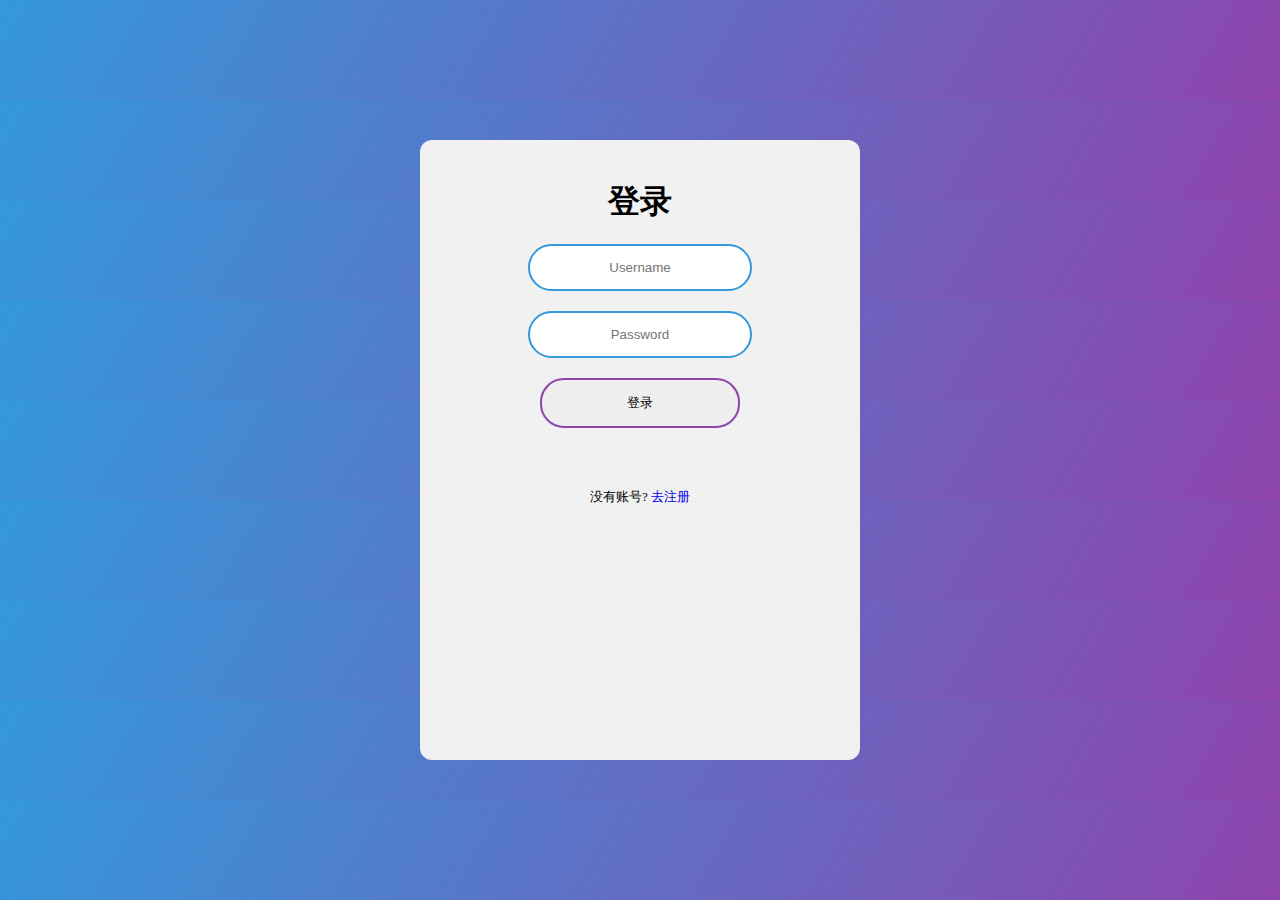
<file: form表单登录页练习/index.html>
<!DOCTYPE html>
<html lang="en">
<head>
    <meta charset="UTF-8">
    <meta name="viewport" content="width=device-width, initial-scale=1.0">
    <link rel="stylesheet" href="index.css">
    <title>登录</title>
</head>
<body>
    <form action="index.html" class="login-form" method="POST">
        <h1>登录</h1>
        <div class="user-info">
            <input type="text" name placeholder="Username">
        </div>
        <div class="user-info">
            <input type="password" name placeholder="Password">
        </div>
        <input type="submit" class="loginbt" name="Login" value="登录">
        <div class="bottom-text">
            <span>没有账号?</span>
            <a href="#" class="signup">去注册</a>
        </div>
    </form>
</body>
</html>
</file>
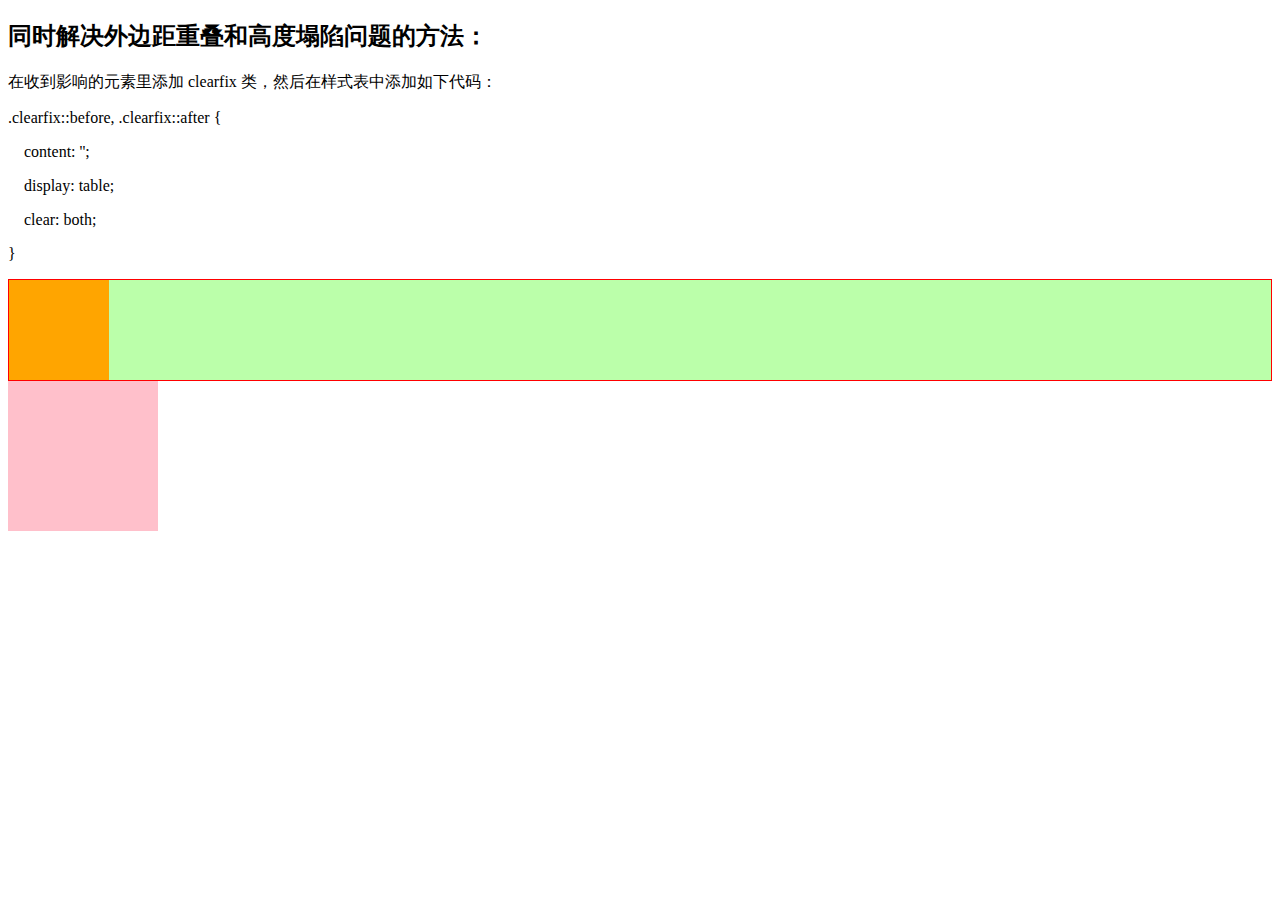
<file: 同时解决外边距重叠与高度塌陷问题/index.html>
<!DOCTYPE html>
<html lang="en">
<head>
    <meta charset="UTF-8">
    <meta name="viewport" content="width=q, initial-scale=1.0">
    <link rel="stylesheet" href="style.css">
    <title>同时解决外边距重叠与高度塌陷问题</title>
</head>
<body>
    <h2>同时解决外边距重叠和高度塌陷问题的方法：</h2>
    <p>在收到影响的元素里添加 clearfix 类，然后在样式表中添加如下代码：</p>
    <p>.clearfix::before, .clearfix::after {</p>
    <p>&nbsp;&nbsp;&nbsp;&nbsp;content: '';</p>
    <p>&nbsp;&nbsp;&nbsp;&nbsp;display: table;</p>
    <p>&nbsp;&nbsp;&nbsp;&nbsp;clear: both;</p>
    <p>}</p>
    
    <div class="box1 clearfix">
        <div class="box2"></div>
    </div>
    <div class="box3 clearfix"></div>
</body>
</html>
</file>
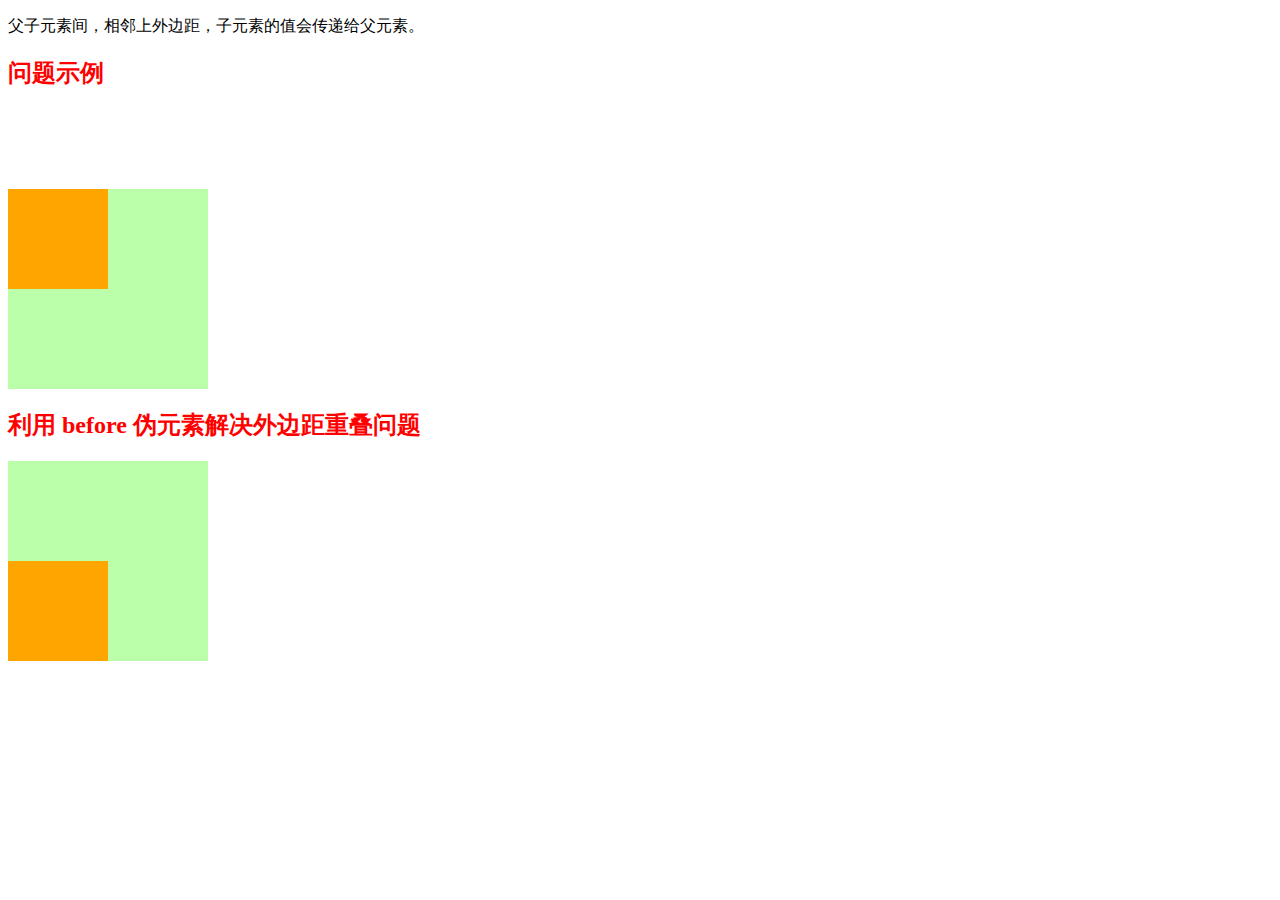
<file: 垂直方向外边距重叠问题/index.html>
<!DOCTYPE html>
<html lang="en">
<head>
    <meta charset="UTF-8">
    <meta name="viewport" content="width=device-width, initial-scale=1.0">
    <link rel="stylesheet" href="style.css">
    <title>外边距重叠问题解决示例</title>
</head>
<body>
    <p>父子元素间，相邻上外边距，子元素的值会传递给父元素。</p>
    <h2>问题示例</h2>
    <div class="box1">
        <div class="box2"></div>
    </div>

    <h2>利用 before 伪元素解决外边距重叠问题</h2>
    <div class="box3">
        <div class="box4"></div>
    </div>
</body>
</html>
</file>
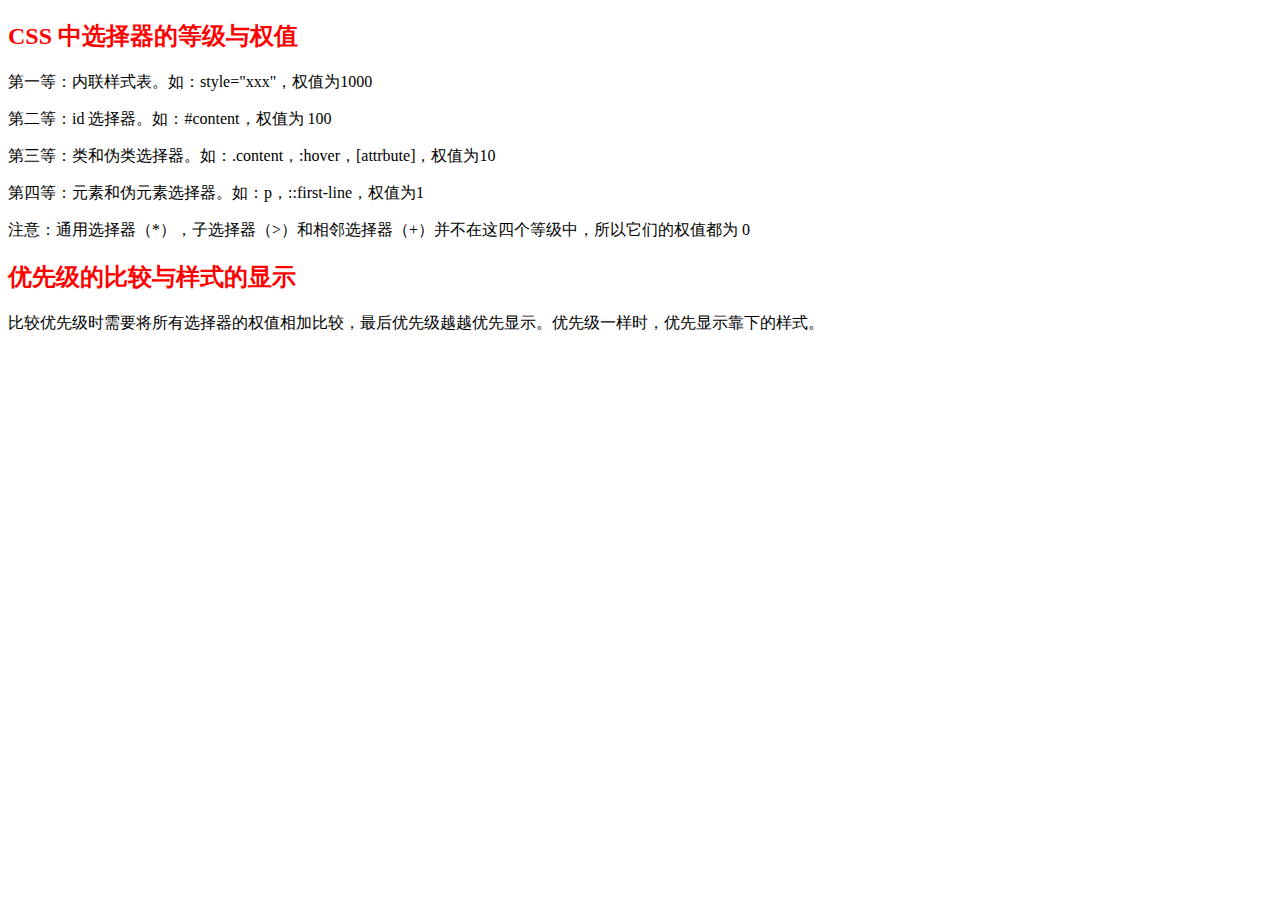
<file: 选择器权重示例/index.html>
<!DOCTYPE html>
<html lang="en">
<head>
    <meta charset="UTF-8">
    <meta name="viewport" content="width=device-width, initial-scale=1.0">
    <link rel="stylesheet" href="style.css">
    <title>CSS 中选择器的权重</title>
</head>
<body>
    <div id="content">
        <div id="main-content">
            <h2>CSS 中选择器的等级与权值</h2>
            <p>第一等：内联样式表。如：style="xxx"，权值为1000</p>
            <p>第二等：id 选择器。如：#content，权值为 100</p>
            <p>第三等：类和伪类选择器。如：.content，:hover，[attrbute]，权值为10</p>
            <p>第四等：元素和伪元素选择器。如：p，::first-line，权值为1</p>
            <p>注意：通用选择器（*），子选择器（>）和相邻选择器（+）并不在这四个等级中，所以它们的权值都为 0</p>
            <div id="paragraph">
                <h2 class="first">优先级的比较与样式的显示</h2>
                <p>比较优先级时需要将所有选择器的权值相加比较，最后优先级越越优先显示。优先级一样时，优先显示靠下的样式。</p>
            </div>
        </div>
    </div>
</body>
</html>
</file>
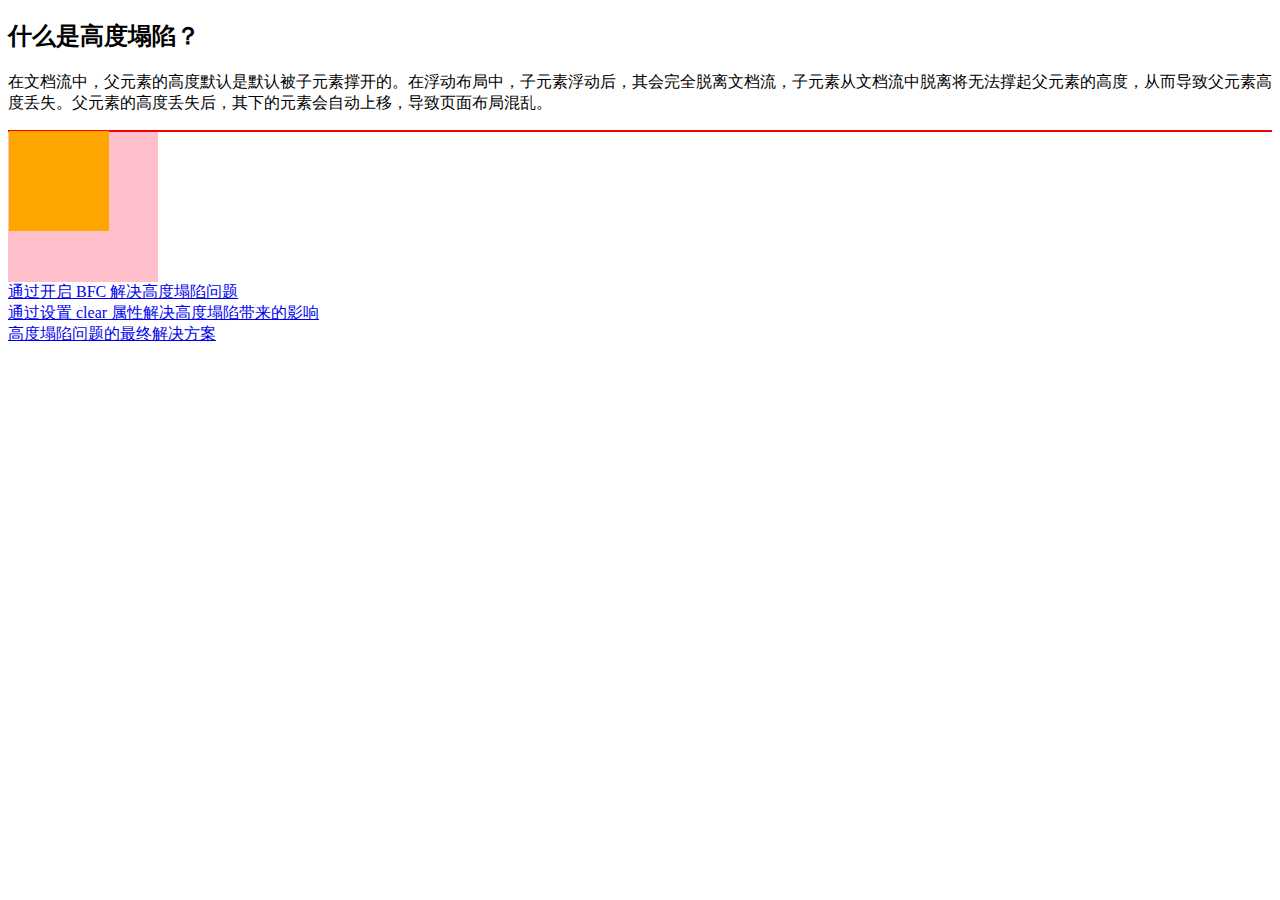
<file: 高度塌陷问题/index.html>
<!DOCTYPE html>
<html lang="en">
<head>
    <meta charset="UTF-8">
    <meta name="viewport" content="width=device-width, initial-scale=1.0">
    <link rel="stylesheet" href="style.css">
    <title>高度塌陷问题</title>
</head>
<body>
    <h2>什么是高度塌陷？</h2>
    <p>在文档流中，父元素的高度默认是默认被子元素撑开的。在浮动布局中，子元素浮动后，其会完全脱离文档流，子元素从文档流中脱离将无法撑起父元素的高度，从而导致父元素高度丢失。父元素的高度丢失后，其下的元素会自动上移，导致页面布局混乱。</p>
    <div class="box1">
        <div class="box2"></div>
    </div>
    <div class="box3"></div>
    <a href="BFC.html">通过开启 BFC 解决高度塌陷问题</a><br>
    <a href="clear.html">通过设置 clear 属性解决高度塌陷带来的影响</a><br>
    <a href="final.html">高度塌陷问题的最终解决方案</a>
</body>
</html>
</file>
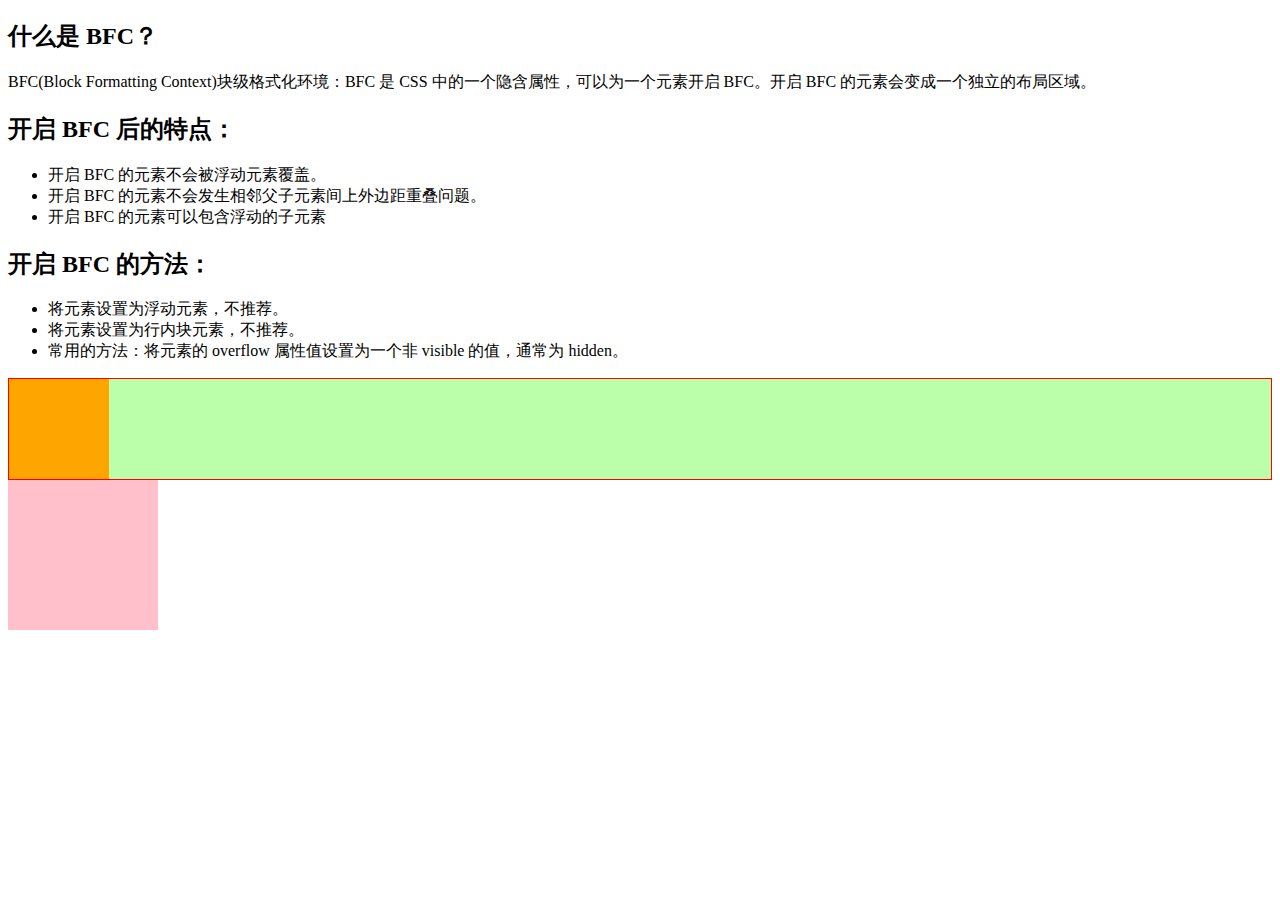
<file: 高度塌陷问题/BFC.html>
<!DOCTYPE html>
<html lang="en">
<head>
    <meta charset="UTF-8">
    <meta name="viewport" content="width=device-width, initial-scale=1.0">
    <link rel="stylesheet" href="style.css">
    <link rel="stylesheet" href="BFC.css">
    <title>BFC 解决高度塌陷问题</title>
</head>
<body>
    <h2>什么是 BFC？</h2>
    <p>BFC(Block Formatting Context)块级格式化环境：BFC 是 CSS 中的一个隐含属性，可以为一个元素开启 BFC。开启 BFC 的元素会变成一个独立的布局区域。</p>
    <h2>开启 BFC 后的特点：</h2>
    <ul>
        <li>开启 BFC 的元素不会被浮动元素覆盖。</li>
        <li>开启 BFC 的元素不会发生相邻父子元素间上外边距重叠问题。</li>
        <li>开启 BFC 的元素可以包含浮动的子元素</li>
    </ul>
    <h2>开启 BFC 的方法：</h2>
    <ul>
        <li>将元素设置为浮动元素，不推荐。</li>
        <li>将元素设置为行内块元素，不推荐。</li>
        <li>常用的方法：将元素的 overflow 属性值设置为一个非 visible 的值，通常为 hidden。</li>
    </ul>
    <div class="box1">
        <div class="box2"></div>
    </div>
    <div class="box3"></div>
</body>
</html>
</file>
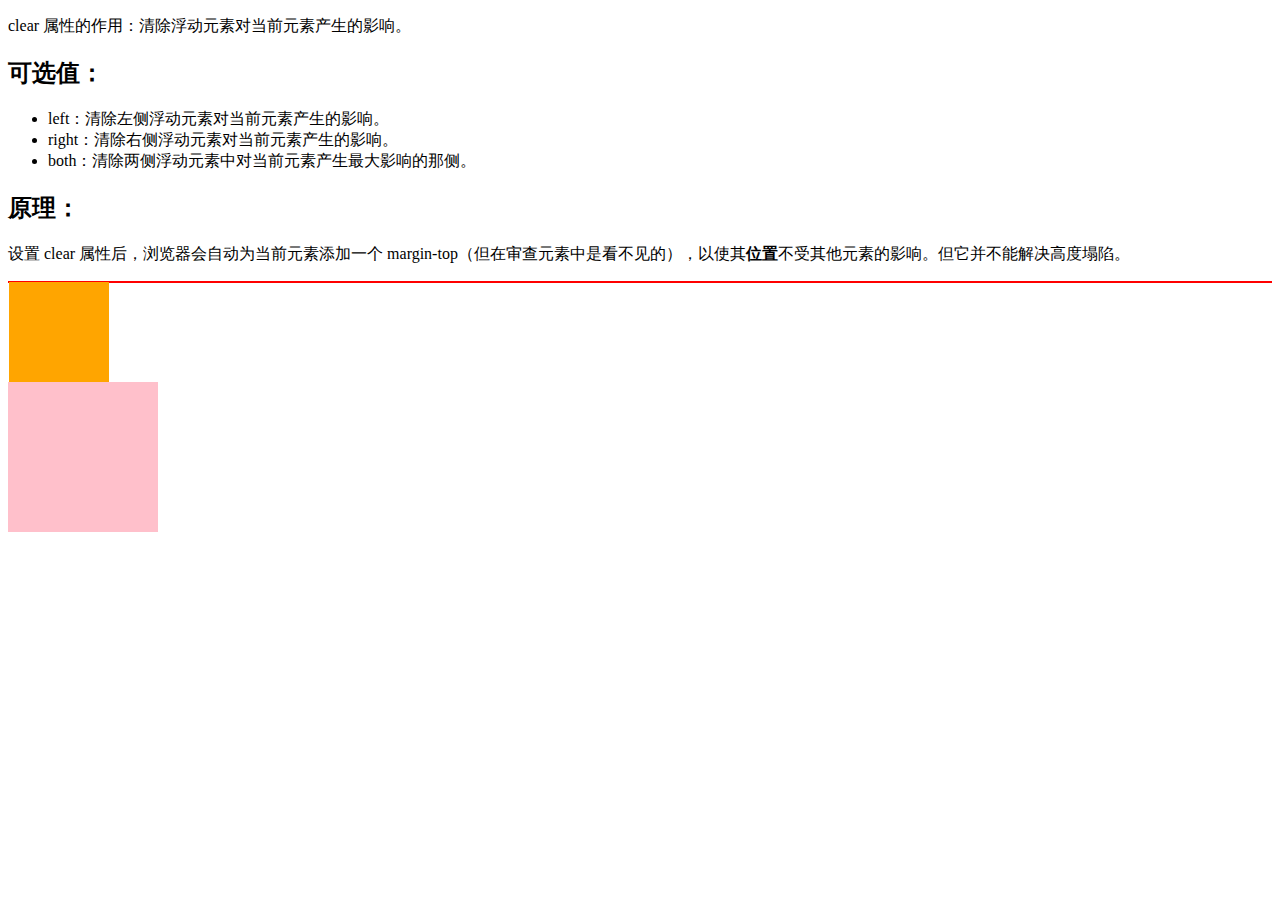
<file: 高度塌陷问题/clear.html>
<!DOCTYPE html>
<html lang="en">
<head>
    <meta charset="UTF-8">
    <meta name="viewport" content="width=device-width, initial-scale=1.0">
    <link rel="stylesheet" href="style.css">
    <link rel="stylesheet" href="clear.css">
    <title>通过 clear 属性来解决高度塌陷带来的影响</title>
</head>
<body>
   <p>clear 属性的作用：清除浮动元素对当前元素产生的影响。</p> 
   <h2>可选值：</h2>
   <ul>
       <li>left：清除左侧浮动元素对当前元素产生的影响。</li>
       <li>right：清除右侧浮动元素对当前元素产生的影响。</li>
       <li>both：清除两侧浮动元素中对当前元素产生最大影响的那侧。</li>
   </ul>
   <h2>原理：</h2>
   <p>设置 clear 属性后，浏览器会自动为当前元素添加一个 margin-top（但在审查元素中是看不见的），以使其<b>位置</b>不受其他元素的影响。但它并不能解决高度塌陷。</p>

   <div class="box1">
       <div class="box2"></div>
   </div>
   <div class="box3"></div>
</body>
</html>
</file>
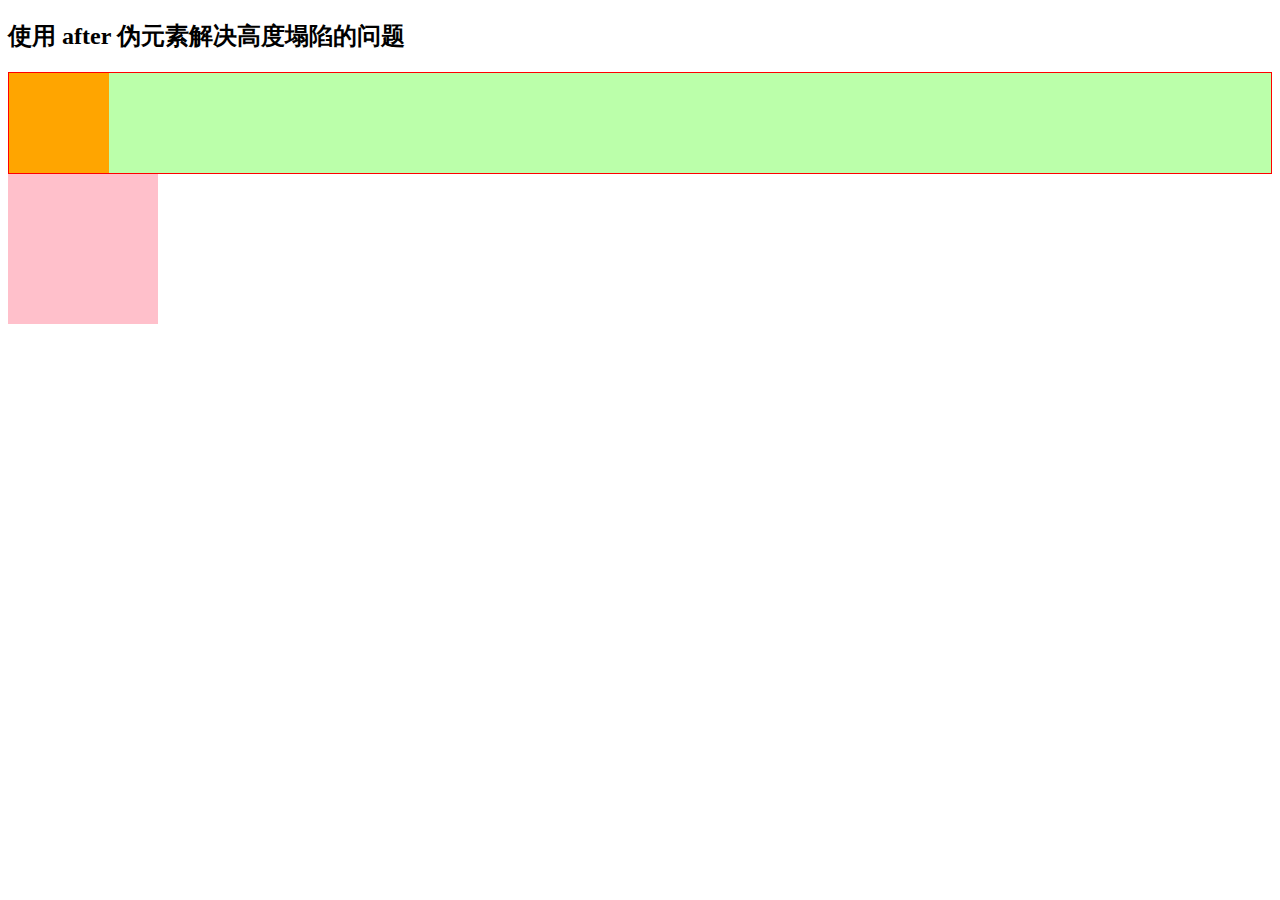
<file: 高度塌陷问题/final.html>
<!DOCTYPE html>
<html lang="en">
<head>
    <meta charset="UTF-8">
    <meta name="viewport" content="width=device-width, initial-scale=1.0">
    <link rel="stylesheet" href="style.css">
    <link rel="stylesheet" href="final.css">
    <title>高度塌陷问题的最终解决方案</title>
</head>
<body>
    <h2>使用 after 伪元素解决高度塌陷的问题</h2>
    <div class="box1">
        <div class="box2"></div>
    </div>
    <div class="box3"></div>
</body>
</html>
</file>
<file: form表单登录页练习/index.css>
* {
    margin: 0;
    padding: 0;
    text-decoration: none;
}

body {
    min-height: 100px;
    background-image: linear-gradient(120deg, #3498db, #8e44ad);
}

.login-form {
    border-radius: 12px;
    width: 360px;
    height: 60%;
    padding: 40px;
    background-color: #f1f1f1;
    text-align: center;
    position: fixed;
    top: 50%;
    left: 50%;
    transform: translate(-50%, -50%);
}

.user-info {
    margin: 20px auto;
    background: none;
}

.login-form input {
    border-width: 2px;
    border-style: solid;
    border-radius: 24px;
    width: 200px;
    padding: 14px 10px;
    outline: none;
    text-align: center;
    transition: .25s;
}

.user-info input {
    border-color: #3498db;
}

.user-info input:focus {
    border-color: #8e44ad;
    width: 280px;
}

.loginbt {
    border-color: #8e44ad;
    padding: 14px 40px;
    width: auto;
    cursor: pointer;
}

.loginbt:hover {
    background: #8e44ad;
}

.bottom-text {
    margin-top: 60px;
    text-align: center;
    font-size: 13px;
}
</file>
<file: 同时解决外边距重叠与高度塌陷问题/style.css>
.box1 {
    border: 1px red solid;
    background-color: #bfa;
}

.box2 {
    width: 100px;
    height: 100px;
    background-color: orange;
    float: left;
}

.box3 {
    width: 150px;
    height: 150px;
    background-color: pink;
}

.clearfix::before, .clearfix::after {
    content: '';
    display: table;
    clear: both;
}
</file>
<file: 垂直方向外边距重叠问题/style.css>
.box1, .box3 {
    width: 200px;
    height: 200px;
    background-color: #bfa;
}.box1, .box3 {
    width: 200px;
    height: 200px;
    background-color: #bfa;
}

.box2, .box4 {
    width: 100px;
    height: 100px;
    margin-top: 100px;
    background-color: orange;
}

.box3::before {
    content: '';
    display: table;
}

h2 {
    color: red;
}
</file>
<file: 选择器权重示例/style.css>
#content div#main-content h2 {
    color: red;
}
/* 此时优先级权值为：100(#content) + 1(div) + 100(#main-content) + 1(h2) = 202 */

#content #main-content>h2 {
    color: blue;
}
/* 此时优先级权值为：100(#content) + 100(#main-content) + 1(h2) = 201 */

body #content div[id="main-content"] h2 {
    color: green;
}
/* 此时优先级权值为：1(body) + 100(#content) + 1(div) + 10([id="main-content"]) + 1(h2) = 113 */

#main-content[class="paragraph"] h2 {
    color: yellow;
}
/* 此时优先级权值为：100(#main-content) + 10([class="paragraph"]) + 1(h2) = 111 */

#main-content div.paragraph h2 {
    color: orange;
}
/* 此时优先级权值为：100(#main-content) + 1(div) + 10(.paragraph) + 1(h2) = 112 */

div#main-content div.paragraph h2.first {
    color: pink;
}
/* 此时优先级权值为：1(div) + 100(#main-content) + 1(div) + 10(.paragraph) + 1(h2) + 10(.first) = 123 */
</file>
<file: 高度塌陷问题/style.css>
.box1 {
    border: 1px red solid;
    background-color: #bfa;
}

.box2 {
    width: 100px;
    height: 100px;
    background-color: orange;
    float: left;
}

.box3 {
    width: 150px;
    height: 150px;
    background-color: pink;
}
</file>
<file: 高度塌陷问题/BFC.css>
.box1 {
    overflow: hidden;
}
</file>
<file: 高度塌陷问题/clear.css>
.box3 {
    clear: left;
}
</file>
<file: 高度塌陷问题/final.css>
.box1::after {
    content: '';
    display: block;
    clear: both;
}
</file>
